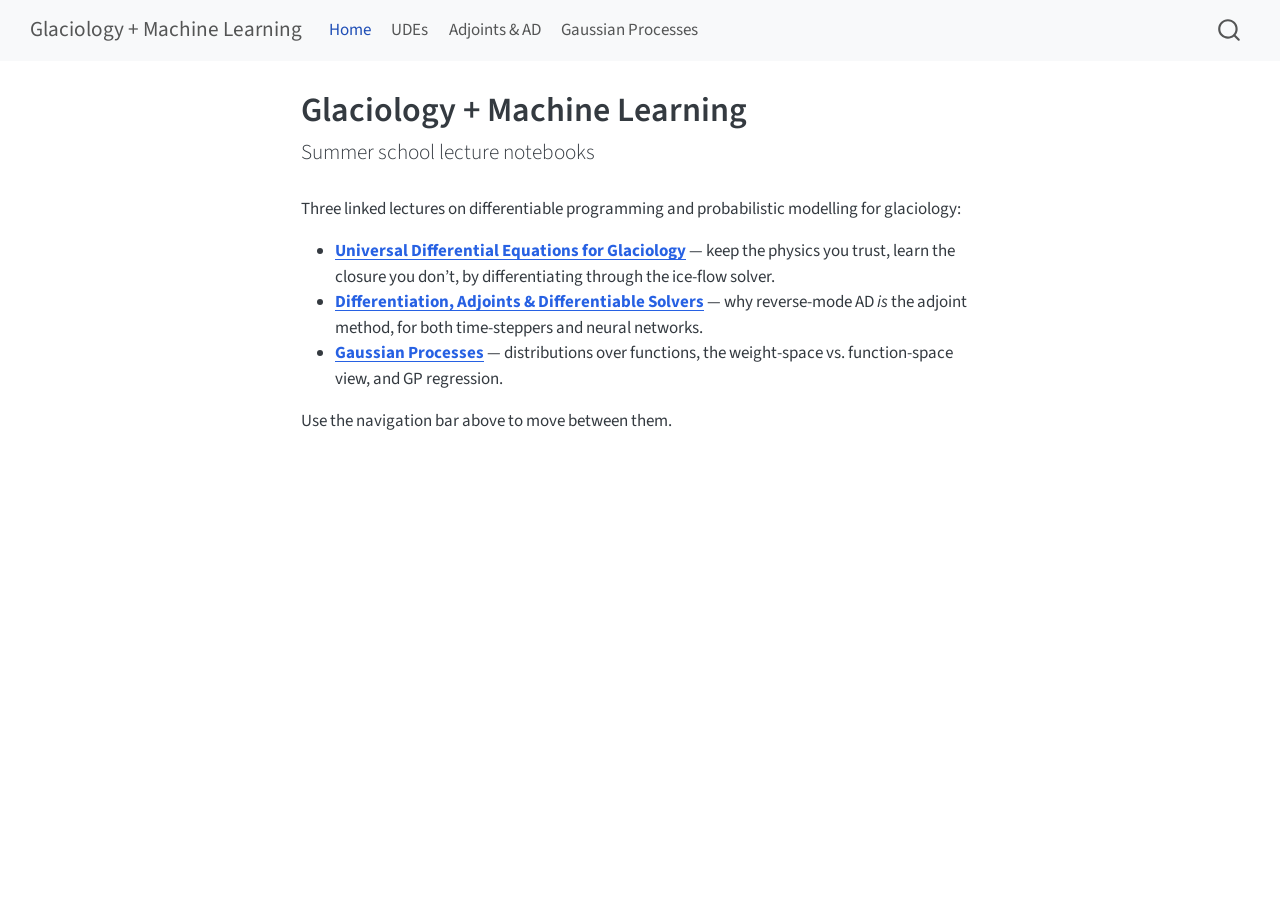
<file: index.html>
<!DOCTYPE html>
<html xmlns="http://www.w3.org/1999/xhtml" lang="en" xml:lang="en"><head>

<meta charset="utf-8">
<meta name="generator" content="quarto-1.9.38">

<meta name="viewport" content="width=device-width, initial-scale=1.0, user-scalable=yes">


<title>Glaciology + Machine Learning</title>
<style>
/* Default styles provided by pandoc.
** See https://pandoc.org/MANUAL.html#variables-for-html for config info.
*/
code{white-space: pre-wrap;}
span.smallcaps{font-variant: small-caps;}
div.columns{display: flex; gap: min(4vw, 1.5em);}
div.column{flex: auto; overflow-x: auto;}
div.hanging-indent{margin-left: 1.5em; text-indent: -1.5em;}
ul.task-list{list-style: none;}
ul.task-list li input[type="checkbox"] {
  width: 0.8em;
  margin: 0 0.8em 0.2em -1em; /* quarto-specific, see https://github.com/quarto-dev/quarto-cli/issues/4556 */ 
  vertical-align: middle;
}
</style>


<script src="site_libs/quarto-nav/quarto-nav.js"></script>
<script src="site_libs/quarto-nav/headroom.min.js"></script>
<script src="site_libs/clipboard/clipboard.min.js"></script>
<script src="site_libs/quarto-search/autocomplete.umd.js"></script>
<script src="site_libs/quarto-search/fuse.min.js"></script>
<script src="site_libs/quarto-search/quarto-search.js"></script>
<meta name="quarto:offset" content="./">
<script src="site_libs/quarto-html/quarto.js" type="module"></script>
<script src="site_libs/quarto-html/tabsets/tabsets.js" type="module"></script>
<script src="site_libs/quarto-html/popper.min.js"></script>
<script src="site_libs/quarto-html/tippy.umd.min.js"></script>
<script src="site_libs/quarto-html/anchor.min.js"></script>
<link href="site_libs/quarto-html/tippy.css" rel="stylesheet">
<link href="site_libs/quarto-html/quarto-syntax-highlighting-15634bcf2e68342d4ad2dfa704d543f6.css" rel="stylesheet" id="quarto-text-highlighting-styles">
<script src="site_libs/bootstrap/bootstrap.min.js"></script>
<link href="site_libs/bootstrap/bootstrap-icons.css" rel="stylesheet">
<link href="site_libs/bootstrap/bootstrap-a479c8b8796c02a92746b901ed0ee40b.min.css" rel="stylesheet" append-hash="true" id="quarto-bootstrap" data-mode="light">
<script id="quarto-search-options" type="application/json">{
  "location": "navbar",
  "copy-button": false,
  "collapse-after": 3,
  "panel-placement": "end",
  "type": "overlay",
  "limit": 50,
  "keyboard-shortcut": [
    "f",
    "/",
    "s"
  ],
  "show-item-context": false,
  "language": {
    "search-no-results-text": "No results",
    "search-matching-documents-text": "matching documents",
    "search-copy-link-title": "Copy link to search",
    "search-hide-matches-text": "Hide additional matches",
    "search-more-match-text": "more match in this document",
    "search-more-matches-text": "more matches in this document",
    "search-clear-button-title": "Clear",
    "search-text-placeholder": "",
    "search-detached-cancel-button-title": "Cancel",
    "search-submit-button-title": "Submit",
    "search-label": "Search"
  }
}</script>


</head>

<body class="floating nav-fixed quarto-light">

<div id="quarto-search-results"></div>
  <header id="quarto-header" class="headroom fixed-top">
    <nav class="navbar navbar-expand-lg " data-bs-theme="dark">
      <div class="navbar-container container-fluid">
      <div class="navbar-brand-container mx-auto">
    <a class="navbar-brand" href="./index.html">
    <span class="navbar-title">Glaciology + Machine Learning</span>
    </a>
  </div>
            <div id="quarto-search" class="" title="Search"></div>
          <button class="navbar-toggler" type="button" data-bs-toggle="collapse" data-bs-target="#navbarCollapse" aria-controls="navbarCollapse" role="menu" aria-expanded="false" aria-label="Toggle navigation" onclick="if (window.quartoToggleHeadroom) { window.quartoToggleHeadroom(); }">
  <span class="navbar-toggler-icon"></span>
</button>
          <div class="collapse navbar-collapse" id="navbarCollapse">
            <ul class="navbar-nav navbar-nav-scroll me-auto">
  <li class="nav-item">
    <a class="nav-link active" href="./index.html" aria-current="page"> 
<span class="menu-text">Home</span></a>
  </li>  
  <li class="nav-item">
    <a class="nav-link" href="./UDE_glaciology_lecture.html"> 
<span class="menu-text">UDEs</span></a>
  </li>  
  <li class="nav-item">
    <a class="nav-link" href="./AD_and_adjoints_concepts.html"> 
<span class="menu-text">Adjoints &amp; AD</span></a>
  </li>  
  <li class="nav-item">
    <a class="nav-link" href="./gaussian_processes.html"> 
<span class="menu-text">Gaussian Processes</span></a>
  </li>  
</ul>
          </div> <!-- /navcollapse -->
            <div class="quarto-navbar-tools">
</div>
      </div> <!-- /container-fluid -->
    </nav>
</header>
<!-- content -->
<div id="quarto-content" class="quarto-container page-columns page-rows-contents page-layout-article page-navbar">
<!-- sidebar -->
  <nav id="quarto-sidebar" class="sidebar collapse collapse-horizontal quarto-sidebar-collapse-item sidebar-navigation floating overflow-auto">
    
</nav>
<div id="quarto-sidebar-glass" class="quarto-sidebar-collapse-item" data-bs-toggle="collapse" data-bs-target=".quarto-sidebar-collapse-item"></div>
<!-- margin-sidebar -->
    <div id="quarto-margin-sidebar" class="sidebar margin-sidebar zindex-bottom">
    </div>
<!-- main -->
<main class="content" id="quarto-document-content">

<header id="title-block-header" class="quarto-title-block default">
<div class="quarto-title">
<h1 class="title">Glaciology + Machine Learning</h1>
<p class="subtitle lead">Summer school lecture notebooks</p>
</div>



<div class="quarto-title-meta">

    
  
    
  </div>
  


</header>


<p>Three linked lectures on differentiable programming and probabilistic modelling for glaciology:</p>
<ul>
<li><a href="./UDE_glaciology_lecture.html"><strong>Universal Differential Equations for Glaciology</strong></a> — keep the physics you trust, learn the closure you don’t, by differentiating through the ice-flow solver.</li>
<li><a href="./AD_and_adjoints_concepts.html"><strong>Differentiation, Adjoints &amp; Differentiable Solvers</strong></a> — why reverse-mode AD <em>is</em> the adjoint method, for both time-steppers and neural networks.</li>
<li><a href="./gaussian_processes.html"><strong>Gaussian Processes</strong></a> — distributions over functions, the weight-space vs.&nbsp;function-space view, and GP regression.</li>
</ul>
<p>Use the navigation bar above to move between them.</p>



</main> <!-- /main -->
<script id="quarto-html-after-body" type="application/javascript">
  window.document.addEventListener("DOMContentLoaded", function (event) {
    const icon = "";
    const anchorJS = new window.AnchorJS();
    anchorJS.options = {
      placement: 'right',
      icon: icon
    };
    anchorJS.add('.anchored');
    const isCodeAnnotation = (el) => {
      for (const clz of el.classList) {
        if (clz.startsWith('code-annotation-')) {                     
          return true;
        }
      }
      return false;
    }
    const onCopySuccess = function(e) {
      // button target
      const button = e.trigger;
      // don't keep focus
      button.blur();
      // flash "checked"
      button.classList.add('code-copy-button-checked');
      var currentTitle = button.getAttribute("title");
      button.setAttribute("title", "Copied!");
      let tooltip;
      if (window.bootstrap) {
        button.setAttribute("data-bs-toggle", "tooltip");
        button.setAttribute("data-bs-placement", "left");
        button.setAttribute("data-bs-title", "Copied!");
        tooltip = new bootstrap.Tooltip(button, 
          { trigger: "manual", 
            customClass: "code-copy-button-tooltip",
            offset: [0, -8]});
        tooltip.show();    
      }
      setTimeout(function() {
        if (tooltip) {
          tooltip.hide();
          button.removeAttribute("data-bs-title");
          button.removeAttribute("data-bs-toggle");
          button.removeAttribute("data-bs-placement");
        }
        button.setAttribute("title", currentTitle);
        button.classList.remove('code-copy-button-checked');
      }, 1000);
      // clear code selection
      e.clearSelection();
    }
    const getTextToCopy = function(trigger) {
      const outerScaffold = trigger.parentElement.cloneNode(true);
      const codeEl = outerScaffold.querySelector('code');
      for (const childEl of codeEl.children) {
        if (isCodeAnnotation(childEl)) {
          childEl.remove();
        }
      }
      return codeEl.innerText;
    }
    const clipboard = new window.ClipboardJS('.code-copy-button:not([data-in-quarto-modal])', {
      text: getTextToCopy
    });
    clipboard.on('success', onCopySuccess);
    if (window.document.getElementById('quarto-embedded-source-code-modal')) {
      const clipboardModal = new window.ClipboardJS('.code-copy-button[data-in-quarto-modal]', {
        text: getTextToCopy,
        container: window.document.getElementById('quarto-embedded-source-code-modal')
      });
      clipboardModal.on('success', onCopySuccess);
    }
      var localhostRegex = new RegExp(/^(?:http|https):\/\/localhost\:?[0-9]*\//);
      var mailtoRegex = new RegExp(/^mailto:/);
        var filterRegex = new RegExp("https:\/\/glamacles\.github\.io\/jake_slides\/");
      var isInternal = (href) => {
          return filterRegex.test(href) || localhostRegex.test(href) || mailtoRegex.test(href);
      }
      // Inspect non-navigation links and adorn them if external
     var links = window.document.querySelectorAll('a[href]:not(.nav-link):not(.navbar-brand):not(.toc-action):not(.sidebar-link):not(.sidebar-item-toggle):not(.pagination-link):not(.no-external):not([aria-hidden]):not(.dropdown-item):not(.quarto-navigation-tool):not(.about-link)');
      for (var i=0; i<links.length; i++) {
        const link = links[i];
        if (!isInternal(link.href)) {
          // undo the damage that might have been done by quarto-nav.js in the case of
          // links that we want to consider external
          if (link.dataset.originalHref !== undefined) {
            link.href = link.dataset.originalHref;
          }
        }
      }
    function tippyHover(el, contentFn, onTriggerFn, onUntriggerFn) {
      const config = {
        allowHTML: true,
        maxWidth: 500,
        delay: 100,
        arrow: false,
        appendTo: function(el) {
            return el.parentElement;
        },
        interactive: true,
        interactiveBorder: 10,
        theme: 'quarto',
        placement: 'bottom-start',
      };
      if (contentFn) {
        config.content = contentFn;
      }
      if (onTriggerFn) {
        config.onTrigger = onTriggerFn;
      }
      if (onUntriggerFn) {
        config.onUntrigger = onUntriggerFn;
      }
      window.tippy(el, config); 
    }
    const noterefs = window.document.querySelectorAll('a[role="doc-noteref"]');
    for (var i=0; i<noterefs.length; i++) {
      const ref = noterefs[i];
      tippyHover(ref, function() {
        // use id or data attribute instead here
        let href = ref.getAttribute('data-footnote-href') || ref.getAttribute('href');
        try { href = new URL(href).hash; } catch {}
        const id = href.replace(/^#\/?/, "");
        const note = window.document.getElementById(id);
        if (note) {
          return note.innerHTML;
        } else {
          return "";
        }
      });
    }
    const xrefs = window.document.querySelectorAll('a.quarto-xref');
    const processXRef = (id, note) => {
      // Strip column container classes
      const stripColumnClz = (el) => {
        el.classList.remove("page-full", "page-columns");
        if (el.children) {
          for (const child of el.children) {
            stripColumnClz(child);
          }
        }
      }
      stripColumnClz(note)
      if (id === null || id.startsWith('sec-')) {
        // Special case sections, only their first couple elements
        const container = document.createElement("div");
        if (note.children && note.children.length > 2) {
          container.appendChild(note.children[0].cloneNode(true));
          for (let i = 1; i < note.children.length; i++) {
            const child = note.children[i];
            if (child.tagName === "P" && child.innerText === "") {
              continue;
            } else {
              container.appendChild(child.cloneNode(true));
              break;
            }
          }
          if (window.Quarto?.typesetMath) {
            window.Quarto.typesetMath(container);
          }
          return container.innerHTML
        } else {
          if (window.Quarto?.typesetMath) {
            window.Quarto.typesetMath(note);
          }
          return note.innerHTML;
        }
      } else {
        // Remove any anchor links if they are present
        const anchorLink = note.querySelector('a.anchorjs-link');
        if (anchorLink) {
          anchorLink.remove();
        }
        if (window.Quarto?.typesetMath) {
          window.Quarto.typesetMath(note);
        }
        if (note.classList.contains("callout")) {
          return note.outerHTML;
        } else {
          return note.innerHTML;
        }
      }
    }
    for (var i=0; i<xrefs.length; i++) {
      const xref = xrefs[i];
      tippyHover(xref, undefined, function(instance) {
        instance.disable();
        let url = xref.getAttribute('href');
        let hash = undefined; 
        if (url.startsWith('#')) {
          hash = url;
        } else {
          try { hash = new URL(url).hash; } catch {}
        }
        if (hash) {
          const id = hash.replace(/^#\/?/, "");
          const note = window.document.getElementById(id);
          if (note !== null) {
            try {
              const html = processXRef(id, note.cloneNode(true));
              instance.setContent(html);
            } finally {
              instance.enable();
              instance.show();
            }
          } else {
            // See if we can fetch this
            fetch(url.split('#')[0])
            .then(res => res.text())
            .then(html => {
              const parser = new DOMParser();
              const htmlDoc = parser.parseFromString(html, "text/html");
              const note = htmlDoc.getElementById(id);
              if (note !== null) {
                const html = processXRef(id, note);
                instance.setContent(html);
              } 
            }).finally(() => {
              instance.enable();
              instance.show();
            });
          }
        } else {
          // See if we can fetch a full url (with no hash to target)
          // This is a special case and we should probably do some content thinning / targeting
          fetch(url)
          .then(res => res.text())
          .then(html => {
            const parser = new DOMParser();
            const htmlDoc = parser.parseFromString(html, "text/html");
            const note = htmlDoc.querySelector('main.content');
            if (note !== null) {
              // This should only happen for chapter cross references
              // (since there is no id in the URL)
              // remove the first header
              if (note.children.length > 0 && note.children[0].tagName === "HEADER") {
                note.children[0].remove();
              }
              const html = processXRef(null, note);
              instance.setContent(html);
            } 
          }).finally(() => {
            instance.enable();
            instance.show();
          });
        }
      }, function(instance) {
      });
    }
        let selectedAnnoteEl;
        const selectorForAnnotation = ( cell, annotation) => {
          let cellAttr = 'data-code-cell="' + cell + '"';
          let lineAttr = 'data-code-annotation="' +  annotation + '"';
          const selector = 'span[' + cellAttr + '][' + lineAttr + ']';
          return selector;
        }
        const selectCodeLines = (annoteEl) => {
          const doc = window.document;
          const targetCell = annoteEl.getAttribute("data-target-cell");
          const targetAnnotation = annoteEl.getAttribute("data-target-annotation");
          const annoteSpan = window.document.querySelector(selectorForAnnotation(targetCell, targetAnnotation));
          const lines = annoteSpan.getAttribute("data-code-lines").split(",");
          const lineIds = lines.map((line) => {
            return targetCell + "-" + line;
          })
          let top = null;
          let height = null;
          let parent = null;
          if (lineIds.length > 0) {
              //compute the position of the single el (top and bottom and make a div)
              const el = window.document.getElementById(lineIds[0]);
              top = el.offsetTop;
              height = el.offsetHeight;
              parent = el.parentElement.parentElement;
            if (lineIds.length > 1) {
              const lastEl = window.document.getElementById(lineIds[lineIds.length - 1]);
              const bottom = lastEl.offsetTop + lastEl.offsetHeight;
              height = bottom - top;
            }
            if (top !== null && height !== null && parent !== null) {
              // cook up a div (if necessary) and position it 
              let div = window.document.getElementById("code-annotation-line-highlight");
              if (div === null) {
                div = window.document.createElement("div");
                div.setAttribute("id", "code-annotation-line-highlight");
                div.style.position = 'absolute';
                parent.appendChild(div);
              }
              div.style.top = top - 2 + "px";
              div.style.height = height + 4 + "px";
              div.style.left = 0;
              let gutterDiv = window.document.getElementById("code-annotation-line-highlight-gutter");
              if (gutterDiv === null) {
                gutterDiv = window.document.createElement("div");
                gutterDiv.setAttribute("id", "code-annotation-line-highlight-gutter");
                gutterDiv.style.position = 'absolute';
                const codeCell = window.document.getElementById(targetCell);
                const gutter = codeCell.querySelector('.code-annotation-gutter');
                gutter.appendChild(gutterDiv);
              }
              gutterDiv.style.top = top - 2 + "px";
              gutterDiv.style.height = height + 4 + "px";
            }
            selectedAnnoteEl = annoteEl;
          }
        };
        const unselectCodeLines = () => {
          const elementsIds = ["code-annotation-line-highlight", "code-annotation-line-highlight-gutter"];
          elementsIds.forEach((elId) => {
            const div = window.document.getElementById(elId);
            if (div) {
              div.remove();
            }
          });
          selectedAnnoteEl = undefined;
        };
          // Handle positioning of the toggle
      window.addEventListener(
        "resize",
        throttle(() => {
          elRect = undefined;
          if (selectedAnnoteEl) {
            selectCodeLines(selectedAnnoteEl);
          }
        }, 10)
      );
      function throttle(fn, ms) {
      let throttle = false;
      let timer;
        return (...args) => {
          if(!throttle) { // first call gets through
              fn.apply(this, args);
              throttle = true;
          } else { // all the others get throttled
              if(timer) clearTimeout(timer); // cancel #2
              timer = setTimeout(() => {
                fn.apply(this, args);
                timer = throttle = false;
              }, ms);
          }
        };
      }
        // Attach click handler to the DT
        const annoteDls = window.document.querySelectorAll('dt[data-target-cell]');
        for (const annoteDlNode of annoteDls) {
          annoteDlNode.addEventListener('click', (event) => {
            const clickedEl = event.target;
            if (clickedEl !== selectedAnnoteEl) {
              unselectCodeLines();
              const activeEl = window.document.querySelector('dt[data-target-cell].code-annotation-active');
              if (activeEl) {
                activeEl.classList.remove('code-annotation-active');
              }
              selectCodeLines(clickedEl);
              clickedEl.classList.add('code-annotation-active');
            } else {
              // Unselect the line
              unselectCodeLines();
              clickedEl.classList.remove('code-annotation-active');
            }
          });
        }
    const findCites = (el) => {
      const parentEl = el.parentElement;
      if (parentEl) {
        const cites = parentEl.dataset.cites;
        if (cites) {
          return {
            el,
            cites: cites.split(' ')
          };
        } else {
          return findCites(el.parentElement)
        }
      } else {
        return undefined;
      }
    };
    var bibliorefs = window.document.querySelectorAll('a[role="doc-biblioref"]');
    for (var i=0; i<bibliorefs.length; i++) {
      const ref = bibliorefs[i];
      const citeInfo = findCites(ref);
      if (citeInfo) {
        tippyHover(citeInfo.el, function() {
          var popup = window.document.createElement('div');
          citeInfo.cites.forEach(function(cite) {
            var citeDiv = window.document.createElement('div');
            citeDiv.classList.add('hanging-indent');
            citeDiv.classList.add('csl-entry');
            var biblioDiv = window.document.getElementById('ref-' + cite);
            if (biblioDiv) {
              citeDiv.innerHTML = biblioDiv.innerHTML;
            }
            popup.appendChild(citeDiv);
          });
          return popup.innerHTML;
        });
      }
    }
  });
  </script>
</div> <!-- /content -->




</body></html>
</file>
<file: site_libs/quarto-html/tippy.css>
.tippy-box[data-animation=fade][data-state=hidden]{opacity:0}[data-tippy-root]{max-width:calc(100vw - 10px)}.tippy-box{position:relative;background-color:#333;color:#fff;border-radius:4px;font-size:14px;line-height:1.4;white-space:normal;outline:0;transition-property:transform,visibility,opacity}.tippy-box[data-placement^=top]>.tippy-arrow{bottom:0}.tippy-box[data-placement^=top]>.tippy-arrow:before{bottom:-7px;left:0;border-width:8px 8px 0;border-top-color:initial;transform-origin:center top}.tippy-box[data-placement^=bottom]>.tippy-arrow{top:0}.tippy-box[data-placement^=bottom]>.tippy-arrow:before{top:-7px;left:0;border-width:0 8px 8px;border-bottom-color:initial;transform-origin:center bottom}.tippy-box[data-placement^=left]>.tippy-arrow{right:0}.tippy-box[data-placement^=left]>.tippy-arrow:before{border-width:8px 0 8px 8px;border-left-color:initial;right:-7px;transform-origin:center left}.tippy-box[data-placement^=right]>.tippy-arrow{left:0}.tippy-box[data-placement^=right]>.tippy-arrow:before{left:-7px;border-width:8px 8px 8px 0;border-right-color:initial;transform-origin:center right}.tippy-box[data-inertia][data-state=visible]{transition-timing-function:cubic-bezier(.54,1.5,.38,1.11)}.tippy-arrow{width:16px;height:16px;color:#333}.tippy-arrow:before{content:"";position:absolute;border-color:transparent;border-style:solid}.tippy-content{position:relative;padding:5px 9px;z-index:1}
</file>
<file: site_libs/quarto-html/quarto-syntax-highlighting-15634bcf2e68342d4ad2dfa704d543f6.css>
/* quarto syntax highlight colors */
:root {
  --quarto-hl-ot-color: #003B4F;
  --quarto-hl-at-color: #657422;
  --quarto-hl-ss-color: #20794D;
  --quarto-hl-an-color: #5E5E5E;
  --quarto-hl-fu-color: #4758AB;
  --quarto-hl-st-color: #20794D;
  --quarto-hl-cf-color: #003B4F;
  --quarto-hl-op-color: #5E5E5E;
  --quarto-hl-er-color: #AD0000;
  --quarto-hl-bn-color: #AD0000;
  --quarto-hl-al-color: #AD0000;
  --quarto-hl-va-color: #111111;
  --quarto-hl-bu-color: inherit;
  --quarto-hl-ex-color: inherit;
  --quarto-hl-pp-color: #AD0000;
  --quarto-hl-in-color: #5E5E5E;
  --quarto-hl-vs-color: #20794D;
  --quarto-hl-wa-color: #5E5E5E;
  --quarto-hl-do-color: #5E5E5E;
  --quarto-hl-im-color: #00769E;
  --quarto-hl-ch-color: #20794D;
  --quarto-hl-dt-color: #AD0000;
  --quarto-hl-fl-color: #AD0000;
  --quarto-hl-co-color: #5E5E5E;
  --quarto-hl-cv-color: #5E5E5E;
  --quarto-hl-cn-color: #8f5902;
  --quarto-hl-sc-color: #5E5E5E;
  --quarto-hl-dv-color: #AD0000;
  --quarto-hl-kw-color: #003B4F;
}

/* other quarto variables */
:root {
  --quarto-font-monospace: SFMono-Regular, Menlo, Monaco, Consolas, "Liberation Mono", "Courier New", monospace;
}

/* syntax highlight based on Pandoc's rules */
pre > code.sourceCode > span {
  color: #003B4F;
}

code.sourceCode > span {
  color: #003B4F;
}

div.sourceCode,
div.sourceCode pre.sourceCode {
  color: #003B4F;
}

/* Normal */
code span {
  color: #003B4F;
}

/* Alert */
code span.al {
  color: #AD0000;
  font-style: inherit;
}

/* Annotation */
code span.an {
  color: #5E5E5E;
  font-style: inherit;
}

/* Attribute */
code span.at {
  color: #657422;
  font-style: inherit;
}

/* BaseN */
code span.bn {
  color: #AD0000;
  font-style: inherit;
}

/* BuiltIn */
code span.bu {
  font-style: inherit;
}

/* ControlFlow */
code span.cf {
  color: #003B4F;
  font-weight: bold;
  font-style: inherit;
}

/* Char */
code span.ch {
  color: #20794D;
  font-style: inherit;
}

/* Constant */
code span.cn {
  color: #8f5902;
  font-style: inherit;
}

/* Comment */
code span.co {
  color: #5E5E5E;
  font-style: inherit;
}

/* CommentVar */
code span.cv {
  color: #5E5E5E;
  font-style: italic;
}

/* Documentation */
code span.do {
  color: #5E5E5E;
  font-style: italic;
}

/* DataType */
code span.dt {
  color: #AD0000;
  font-style: inherit;
}

/* DecVal */
code span.dv {
  color: #AD0000;
  font-style: inherit;
}

/* Error */
code span.er {
  color: #AD0000;
  font-style: inherit;
}

/* Extension */
code span.ex {
  font-style: inherit;
}

/* Float */
code span.fl {
  color: #AD0000;
  font-style: inherit;
}

/* Function */
code span.fu {
  color: #4758AB;
  font-style: inherit;
}

/* Import */
code span.im {
  color: #00769E;
  font-style: inherit;
}

/* Information */
code span.in {
  color: #5E5E5E;
  font-style: inherit;
}

/* Keyword */
code span.kw {
  color: #003B4F;
  font-weight: bold;
  font-style: inherit;
}

/* Operator */
code span.op {
  color: #5E5E5E;
  font-style: inherit;
}

/* Other */
code span.ot {
  color: #003B4F;
  font-style: inherit;
}

/* Preprocessor */
code span.pp {
  color: #AD0000;
  font-style: inherit;
}

/* SpecialChar */
code span.sc {
  color: #5E5E5E;
  font-style: inherit;
}

/* SpecialString */
code span.ss {
  color: #20794D;
  font-style: inherit;
}

/* String */
code span.st {
  color: #20794D;
  font-style: inherit;
}

/* Variable */
code span.va {
  color: #111111;
  font-style: inherit;
}

/* VerbatimString */
code span.vs {
  color: #20794D;
  font-style: inherit;
}

/* Warning */
code span.wa {
  color: #5E5E5E;
  font-style: italic;
}

.prevent-inlining {
  content: "</";
}

/*# sourceMappingURL=f23921c56f73e400b49028c9186a1aa0.css.map */
</file>
